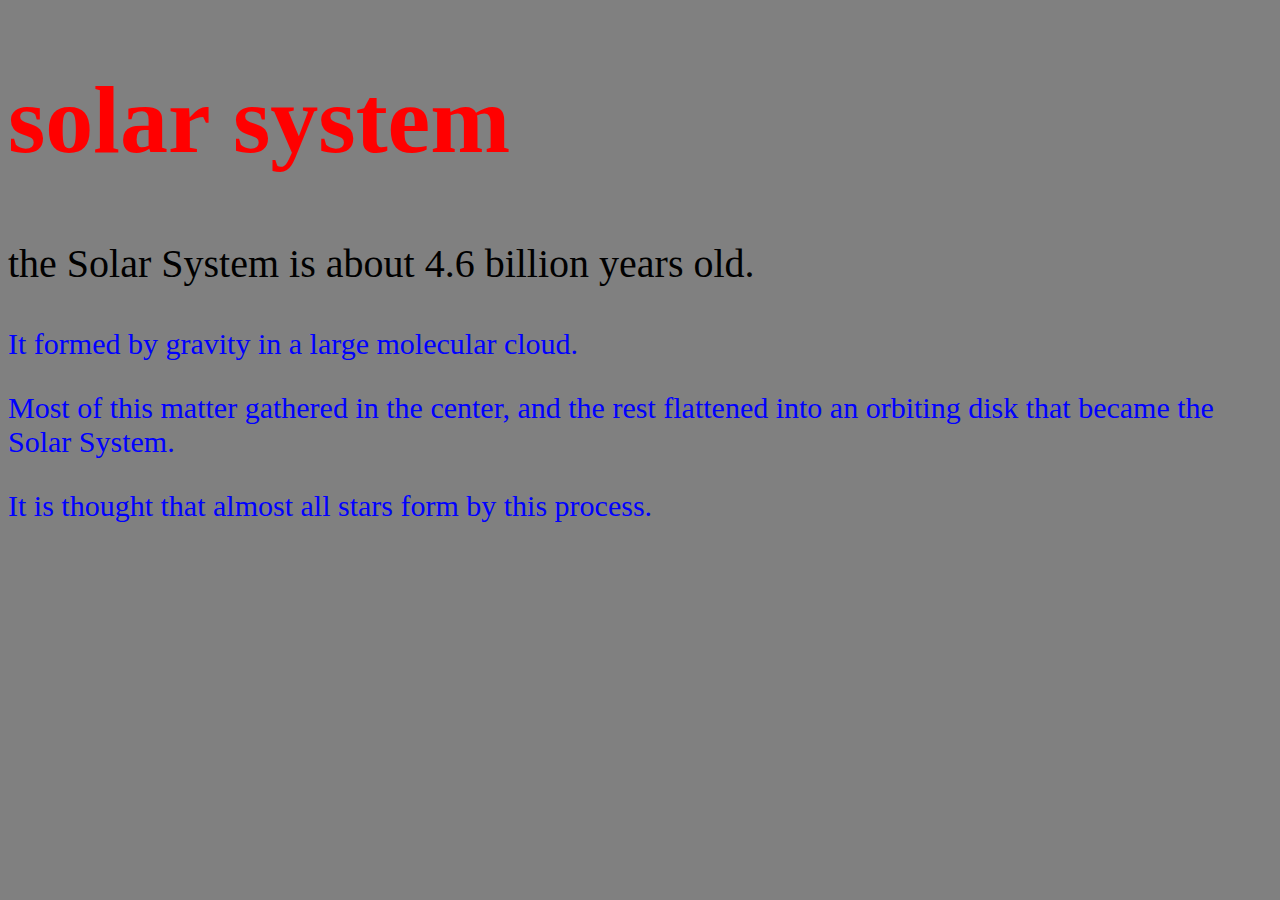
<file: block-BHaaaf/index.html>
<!DOCTYPE html>
<html lang="en">
  <head>
    <meta charset="UTF-8">
    <title> Solar Sytem!</title>
    <link rel="stylesheet" href="style.css">
  </head>
  <body>
    <h1 class="variable" > solar system</h1>
    <p id="const">  the Solar System is about 4.6 billion years old. </p>
    <p > It formed by gravity in a large molecular cloud.</p>
    <p> Most of this matter gathered in the center, and the rest flattened into an orbiting disk that became the Solar System.</p>
    <p> It is thought that almost all stars form by this process.</p>
  </body>
</html>
</file>
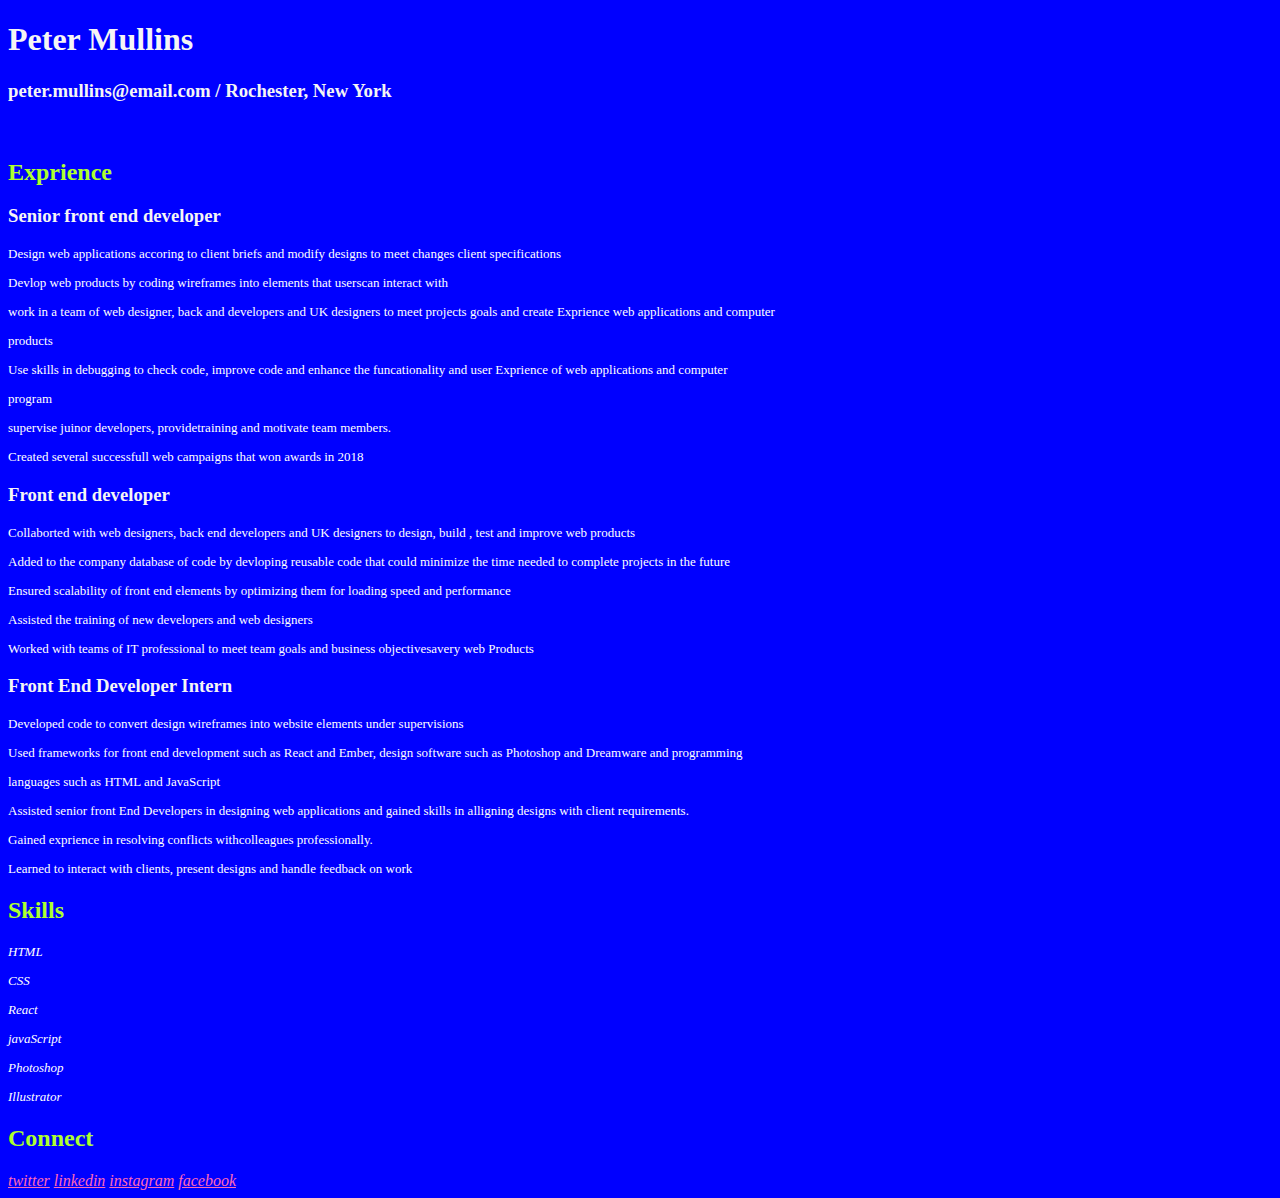
<file: block-BHaaag/index.html>
<!DOCTYPE html>
<html lang="en">
<head>
  <meta charset="UTF-8">
  <link rel="stylesheet" href="style.css">
</head>
<body>
  <h1><b>Peter Mullins </b></h1>
  <h3>peter.mullins@email.com / Rochester, New York </h3>
  <br>
  <h2>Exprience</h2>
  <h3>Senior front end developer </h3>
  <p>Design web applications accoring to client briefs and modify designs to meet changes client specifications </p>
  <p>Devlop web products by coding wireframes into elements that userscan interact with</p>
  <p>work in a team of web designer, back and developers and UK designers to meet projects goals and create Exprience web applications and computer</p>
  <p>products</p>
  <p>Use skills in debugging to check code, improve code and enhance the funcationality and user Exprience of web applications and computer</p>
  <p>program</p>
  <p>supervise juinor developers, providetraining and motivate team members.</p> 
  <p> Created several successfull web campaigns that won awards in 2018</p>

  <h3>Front end developer</h3>
  <p>Collaborted with web designers, back end developers and UK designers to design, build , test and improve web products </p>
  <p>Added to the company database of code by devloping reusable code that could minimize the time needed to complete projects in the future</p>
  <p>Ensured scalability of front end elements by optimizing them for loading speed and performance</p>
  <p>Assisted the training of new developers and web designers</p>
  <p>Worked with teams of IT professional to meet team goals and business objectivesavery web Products</p>

  <h3>Front End Developer Intern</h3>
  <p>Developed code to convert design wireframes into website elements under supervisions</p>
  <p>Used frameworks for front end development such as React and Ember, design software such as Photoshop and Dreamware and programming</p>
  <p>languages such as HTML and JavaScript</p>
  <p>Assisted senior front End Developers in designing web applications and gained skills in alligning designs with client requirements.</p>
  <p>Gained exprience in resolving conflicts withcolleagues professionally.</p>
  <p>Learned to interact with clients, present designs and handle feedback on work</p>

  <h2>Skills</h2>
   
  <p><i>HTML</i></p>

  <p><i>CSS</i></p>

  <p><i>React</i></p>

  <p><i>javaScript</i></p>

  <p><i>Photoshop</i></p>

  <p><i>Illustrator</i></p>

  <h2>Connect</h2>

  <address><a href="twitter.com">twitter</a>   <a href="linkedin.com">linkedin</a> <a href="instagram.com">instagram</a>   <a href="facebook.com">facebook </a>  </address>   


</body>
</html>
</file>
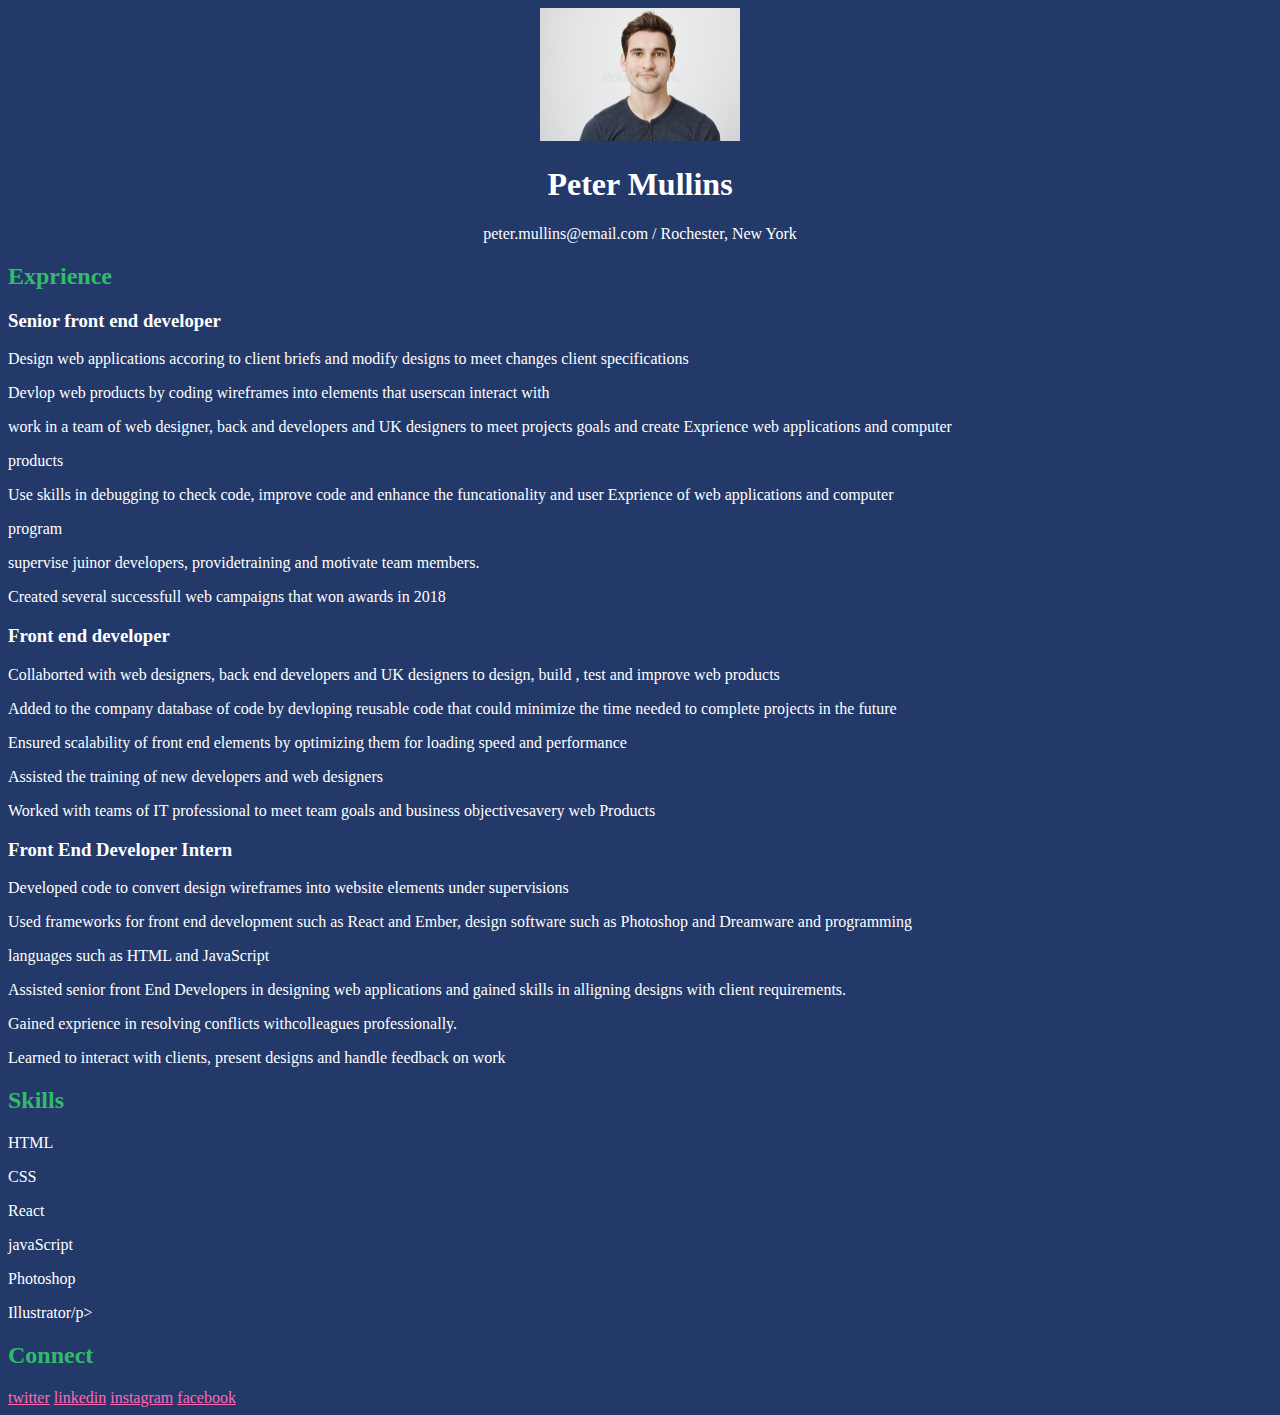
<file: block-BHaaai/index.html>
<!DOCTYPE html>
<html lang="en">
<head>
  <meta charset="UTF-8">
  <link rel="stylesheet" href="style.css">
</head>
<body>
  <header>
    <img src="peter.jpg" alt="peter" width="200" height="133">
  <h1>Peter Mullins </h1>
  <p>peter.mullins@email.com / Rochester, New York </p>
  
  </header>
  <section>
  <h2>Exprience</h2>
  <h3>Senior front end developer </h3>
  <p>Design web applications accoring to client briefs and modify designs to meet changes client specifications </p>
  <p>Devlop web products by coding wireframes into elements that userscan interact with</p>
  <p>work in a team of web designer, back and developers and UK designers to meet projects goals and create Exprience web applications and computer</p>
  <p>products</p>
  <p>Use skills in debugging to check code, improve code and enhance the funcationality and user Exprience of web applications and computer</p>
  <p>program</p>
  <p>supervise juinor developers, providetraining and motivate team members.</p> 
  <p> Created several successfull web campaigns that won awards in 2018</p>

  <h3>Front end developer</h3>
  <p>Collaborted with web designers, back end developers and UK designers to design, build , test and improve web products </p>
  <p>Added to the company database of code by devloping reusable code that could minimize the time needed to complete projects in the future</p>
  <p>Ensured scalability of front end elements by optimizing them for loading speed and performance</p>
  <p>Assisted the training of new developers and web designers</p>
  <p>Worked with teams of IT professional to meet team goals and business objectivesavery web Products</p>

  <h3>Front End Developer Intern</h3>
  <p>Developed code to convert design wireframes into website elements under supervisions</p>
  <p>Used frameworks for front end development such as React and Ember, design software such as Photoshop and Dreamware and programming</p>
  <p>languages such as HTML and JavaScript</p>
  <p>Assisted senior front End Developers in designing web applications and gained skills in alligning designs with client requirements.</p>
  <p>Gained exprience in resolving conflicts withcolleagues professionally.</p>
  <p>Learned to interact with clients, present designs and handle feedback on work</p>
  </section>

  <section>
  <h2>Skills</h2>
   
  <p>HTML</p>

  <p>CSS</p>

  <p>React</p>

  <p>javaScript</p>

  <p>Photoshop</p>

  <p>Illustrator/p>

  </section>

  <footer>
  <h2>Connect</h2>

  <a href="twitter.com">twitter</a>   
  <a href="linkedin.com">linkedin</a> 
  <a href="instagram.com">instagram</a>   
  <a href="facebook.com">facebook </a>   

</footer>
</body>
</html>
</file>
<file: block-BHaaaf/style.css>
.variable{
    color: red;
    font-size: 96px;
}

#const {
    color: black;
    font-size: 40px;
}

body{
    background-color: grey;
}
p{
    color: blue;
    font-size: 30px;
}
</file>
<file: block-BHaaag/style.css>
body{
    background-color: blue;
}
h2{
    color: greenyellow;
}
a{
    color: hotpink;

    word-spacing: 1cm;

}
p{
    color: white;
    font-size: small;
}
h3{
    color: whitesmoke;
}
h1{
    color: whitesmoke;
}
</file>
<file: block-BHaaai/style.css>
body{
    background-color: #22396a;
    color: white;
}
a{
    color: hotpink;
}
h2{
    color: #31bb6a;
}
header{
    text-align: center;
}
</file>
